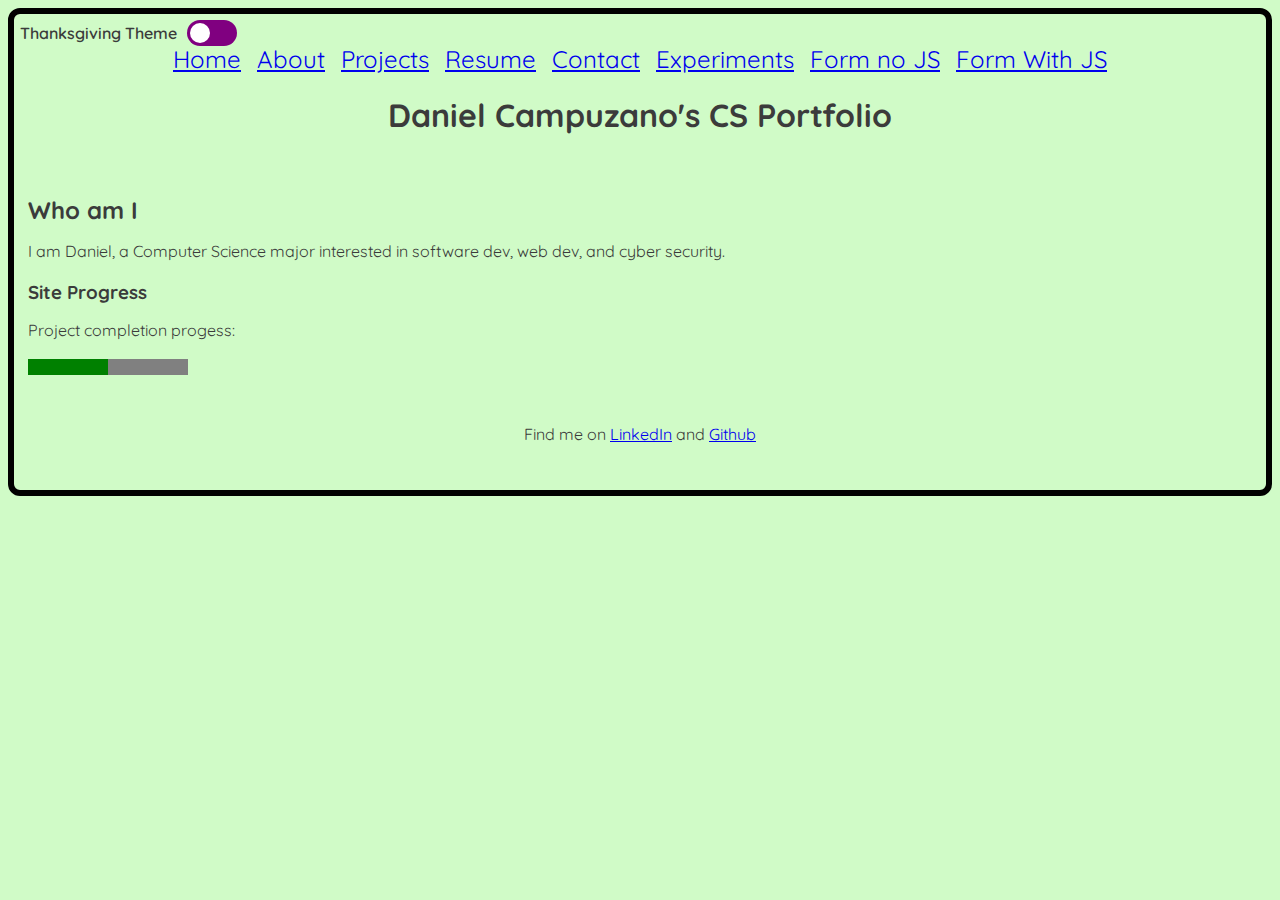
<file: index.html>
<!DOCTYPE html> 
<html lang="en">
<head>
    <meta charset="utf-8">
    <meta name="viewport" content="width=device-width, initial-scale=1">
    <title>Daniel Campuzano's CS Portfolio</title>
    <link rel="stylesheet" href="styles.css">
    <link rel="preconnect" href="https://fonts.googleapis.com">
    <link rel="preconnect" href="https://fonts.gstatic.com" crossorigin>
    <link href="https://fonts.googleapis.com/css2?family=Quicksand:wght@300;400;500;600&display=swap" rel="stylesheet">

    <script src="theme.js"></script>

</head>

<body>
    <header>
        <div class="theme-toggle-container">
            <label for="themeToggle" class="theme-toggle-label">Thanksgiving Theme</label>
            <label class="switch">
                <input type="checkbox" id="themeToggle" name="themeToggle" onclick="toggleTheme()">
                <span class="slider"></span>
            </label>
            <noscript>
                <p style="color: red; font-weight: bold;">
                    Using system default theme. Theme toggle requires JavaScript.
                </p>
            </noscript>
        </div>

        <nav>
            <ul>
                <li><a href="index.html">Home</a></li>
                <li><a href="about.html">About</a></li>
                <li><a href="projects.html">Projects</a></li>
                <li><a href="resume.html">Resume</a></li>
                <li><a href="contact.html">Contact</a></li>
                <li><a href="experiments.html">Experiments</a></li>
                <li><a href="form-no-js.html">Form no JS</a></li> 
                <li><a href="form-with-js.html">Form With JS</a></li>  
            </ul>
        </nav>
                
        <h1>Daniel Campuzano's CS Portfolio</h1>
    </header>

    <main>
        <hgroup>
            <h2>Who am I</h2>
            <p>I am Daniel, a Computer Science major interested in software dev, web dev, and cyber security.</p>

        <section>
            <h3>Site Progress</h3>
            <p>Project completion progess:</p>
            <progress value="50" max="100">50%</progress>
        </section>

    </main>

    <footer>
        <p>Find me on <a href="https://www.linkedin.com/in/daniel-campuzano-936391319">LinkedIn</a> and <a href="https://github.com/dacamp20">Github</a></p>
        <noscript>Please enable JavaScript for best experience.</noscript>
    </footer>

    <script>
        console.log("Portfolio site loaded successfully")
    </script>

</body>
</html>
</file>
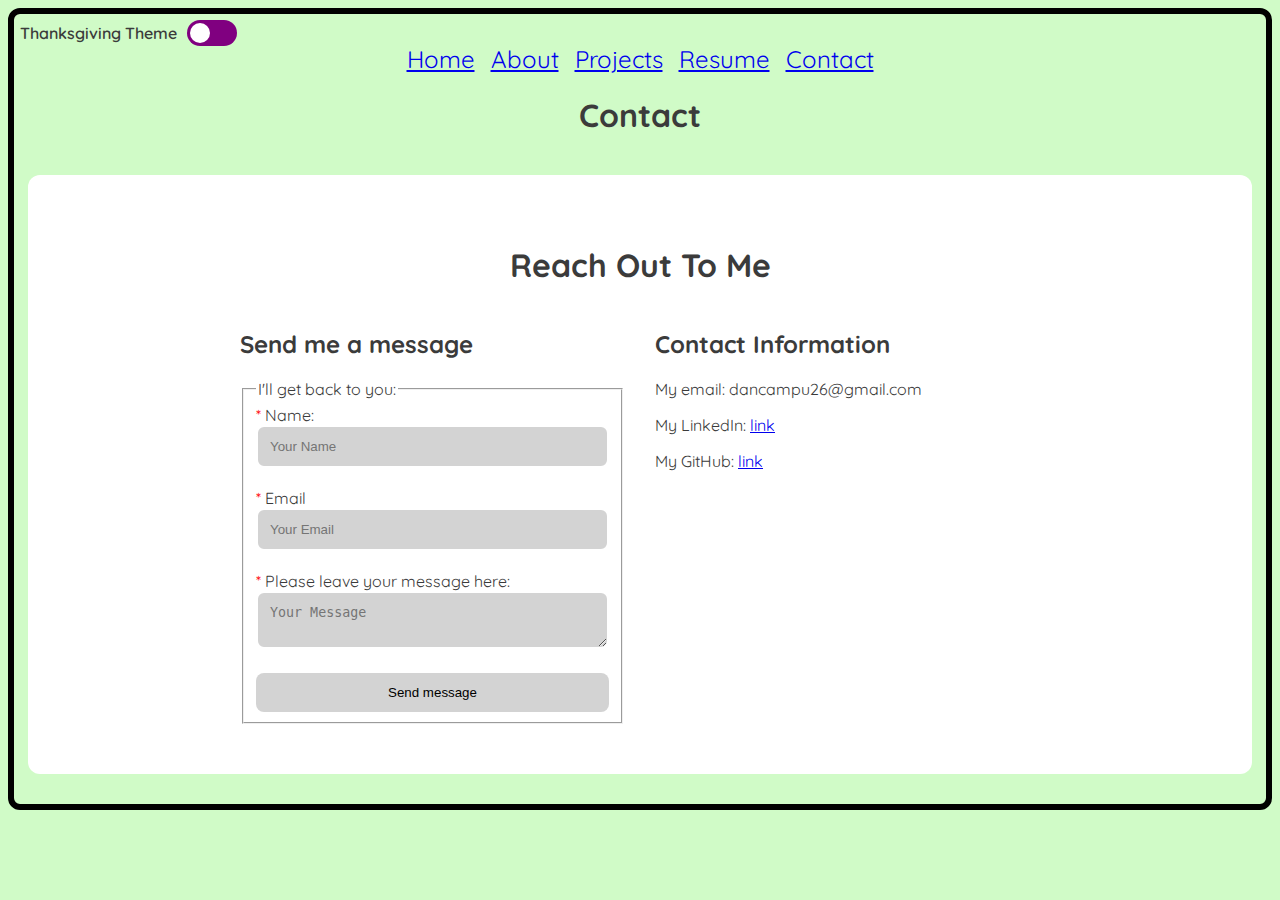
<file: contact.html>
<!DOCTYPE html> 
<html lang="en">
<head>
    <meta charset="utf-8">
    <meta name="viewport" content="width=device-width, initial-scale=1">
    <title>Contact Page</title>
    <link rel="stylesheet" href="styles.css">
    <link rel="preconnect" href="https://fonts.gstatic.com" crossorigin>
    <link href="https://fonts.googleapis.com/css2?family=Quicksand:wght@300;400;500;600&display=swap" rel="stylesheet">

    <script src="theme.js"></script>

</head>

<body>
    <header>
        <div class="theme-toggle-container">
            <label for="themeToggle" class="theme-toggle-label">Thanksgiving Theme</label>
            <label class="switch">
                <input type="checkbox" id="themeToggle" name="themeToggle" onclick="toggleTheme()">
                <span class="slider"></span>
            </label>
            <noscript>
                <p style="color: red; font-weight: bold;">
                    Using system default theme. Theme toggle requires JavaScript.
                </p>
            </noscript>
        </div>

        <nav>
            <ul>
                <li><a href="index.html">Home</a></li>
                <li><a href="about.html">About</a></li>
                <li><a href="projects.html">Projects</a></li>
                <li><a href="resume.html">Resume</a></li>
                <li><a href="contact.html">Contact</a></li>                
            </ul>
        </nav>

        <h1>Contact</h1>
    </header>

    <main>

        <section id="MyLinks" class="contact">
            <div class="contact-container">
                <h2>Reach Out To Me</h2>
                <div class="contact-wrapper">
                    <div class="contact-form">
                        <h3>Send me a message</h3>
                        <form action="https://httpbin.org/post" method="POST">
                            <fieldset >
                                <legend>I'll get back to you:</legend>
                                <div class="form-group">
                                    <label for="name">Name:
                                    <input type="text" name="name" id="name" placeholder="Your Name" required>
                                    </label>
                                </div>
                                <div class="form-group">
                                    <label for="email">Email
                                    <input type="email" name="email" id="email" placeholder="Your Email" required>
                                    </label><br>
                                </div>
                                <div class="form-group">
                                    <label for="message">Please leave your message here:
                                    <textarea name="message" id="message" placeholder="Your Message" required></textarea>
                                    </label>
                                </div>
                                <input type="submit" name="submit" id="submit" value="Send message">
                            </fieldset>
                        </form>
                    </div>
                    <div class="contact-info">
                        <h3>Contact Information</h3>
                        <p>My email: dancampu26@gmail.com</p>
                        <p>My LinkedIn: <a href="https://www.linkedin.com/in/daniel-campuzano-936391319">link</a></p>
                        <p>My GitHub: <a href="https://github.com/dacamp20">link</a></p>
                    </div>
                </div>
           </div>
        </section>

        


    </main>
</body>
</html>
</file>
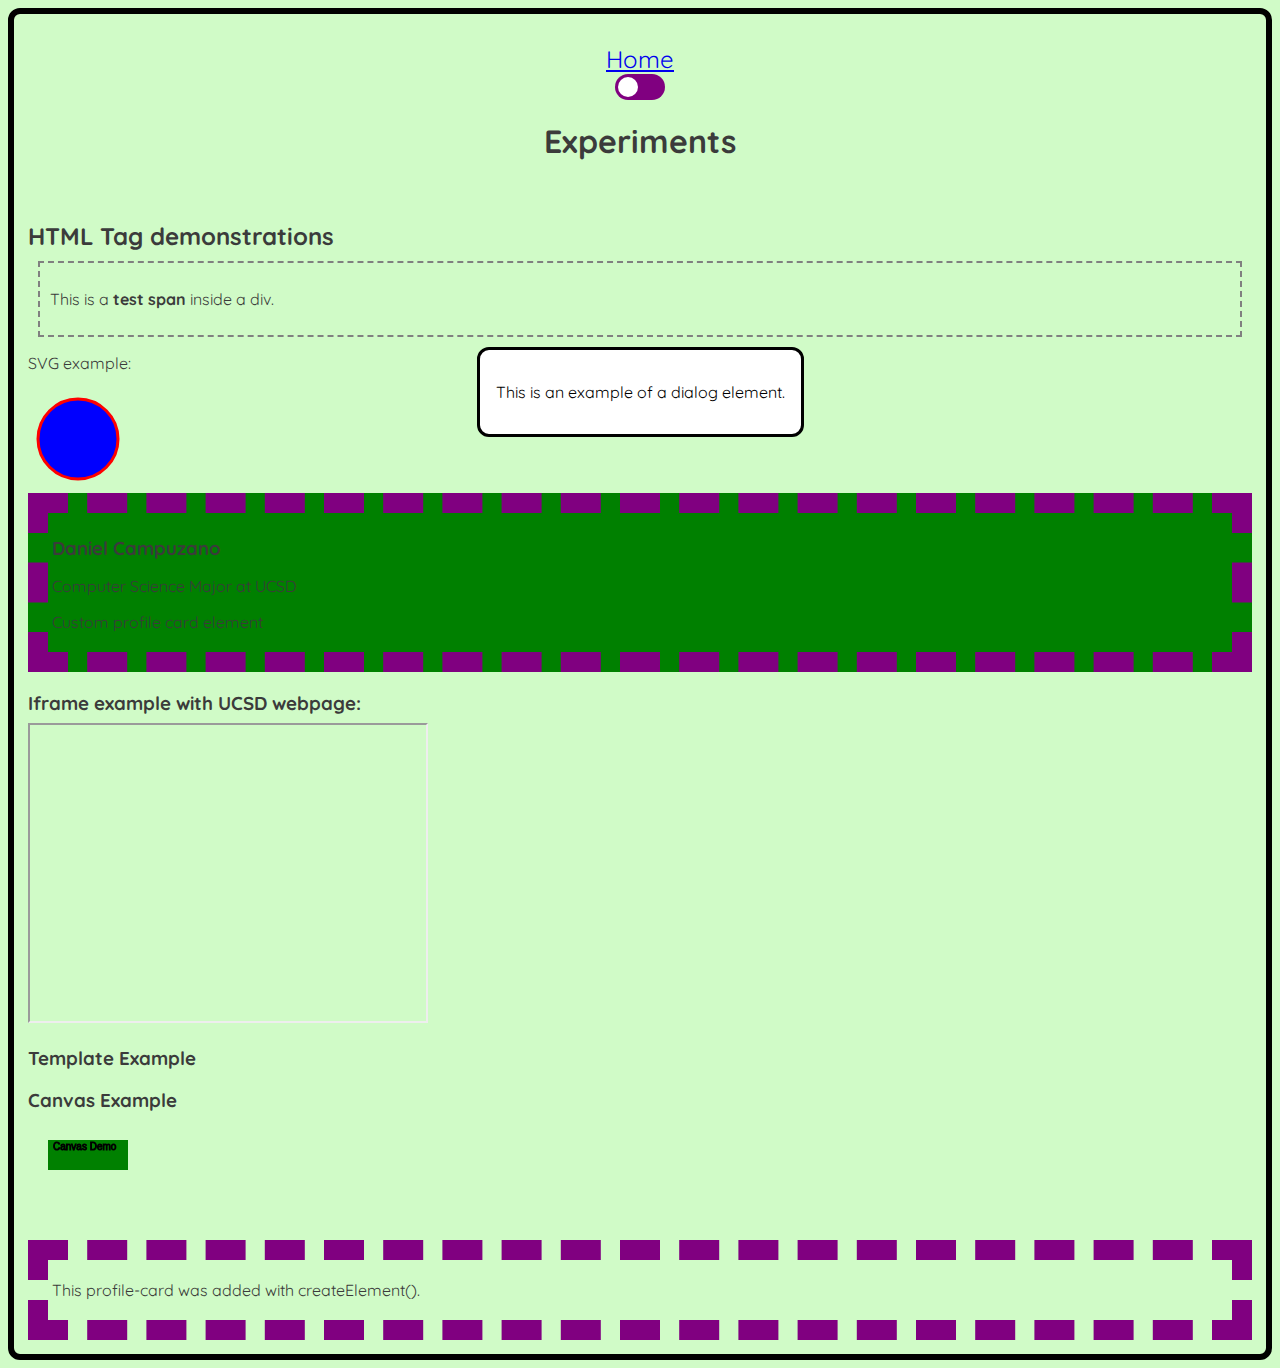
<file: experiments.html>
<!DOCTYPE html> 
<html lang="en">
<head>
    <meta charset="utf-8">
    <meta name="viewport" content="width=device-width, initial-scale=1">
    <title>Experiments Page</title>
    <link rel="stylesheet" href="styles.css">
    <link rel="preconnect" href="https://fonts.googleapis.com">
    <link rel="preconnect" href="https://fonts.gstatic.com" crossorigin>
    <link href="https://fonts.googleapis.com/css2?family=Quicksand:wght@300;400;500;600&display=swap" rel="stylesheet">

    <script src="theme.js"></script>

    <style>
        div.example-box{
            border: 2px dashed gray;
            padding: 10px;
            margin: 10px;
        }
    </style>
</head>
<body>
    <header>
        <nav>
            <ul>
                <li><a href="index.html">Home</a></li>
            </ul>
        </nav>

        <label class="switch">
            <input type="checkbox" id="themeToggle" onclick="toggleTheme()">
            <span class="slider"></span>
        </label>
        <noscript>
            <p style="color: red; font-weight: bold;">
                Using system default theme. Theme toggle requires JavaScript.
            </p>
        </noscript>

        <h1>Experiments</h1>
    </header>

    <main>
        <section>
            <h2>HTML Tag demonstrations</h2>

            <div class="example-box">
                <p>This is a <span style="font-weight:bold;">test span</span> inside a div.</p>
            </div>

            <dialog id="testDialog" open>
                <p>This is an example of a dialog element.</p>
                 
            </dialog>

            <p>SVG example:</p>
            <svg width="100" height="100">
                <circle cx="50" cy="50" r="40" stroke="red" stroke-width="3" fill="blue" />
            </svg>
            
            <div>
                <profile-card>
                    <h3>Daniel Campuzano</h3>
                    <p>Computer Science Major at UCSD</p>
                    <p>Custom profile card element</p>
                </profile-card>
            </div>

            <h3>Iframe example with UCSD webpage:</h3>
            <iframe src="https://ucsd.edu" title="UCSD preview" width="400" height="300"></iframe>

        </section>

        <section>
            <h3>Template Example</h3>
            <template id="cardTemplate">
                <article class="example-box">
                    <h4>Template Card</h4> 
                    <p>This content was inserted using a template.</p>
                </article>
            </template>
            <div id="templateContainer"></div>
        </section>

        <section>
            <h3>Canvas Example</h3>
            <canvas id="demoCanvas" width="100" height="100" style="border: 1px black;"></canvas>
        </section>         
    </main>

    <script>
        //dialog demo
        //document.getElementById("testDialog").showModal();

        //using createElement for my custom profile card
        const anotherCard = document.createElement("profile-card");
        anotherCard.innerHTML = "<p>This profile-card was added with createElement().</p>";
        document.body.appendChild(anotherCard);
        
        // hello world custom element
        class HelloWorld extends HTMLElement {
            constructor() {
                super();
                console.log("Hello world.");
            }
        }
        customElements.define("hello-world", HelloWorld);

        //clone and insert template 
        

        //canvas demo
        const canvas = document.getElementById("demoCanvas");
        const ctx = canvas.getContext("2d");
        ctx.fillStyle = "green";
        ctx.fillRect(20, 20, 80, 30);
        ctx.strokeText("Canvas Demo", 25, 30);
    </script>
    <noscript>Please enable JavaScript for best experience.</noscript>
    <hello-world></hello-world>
</body>
</html>
</file>
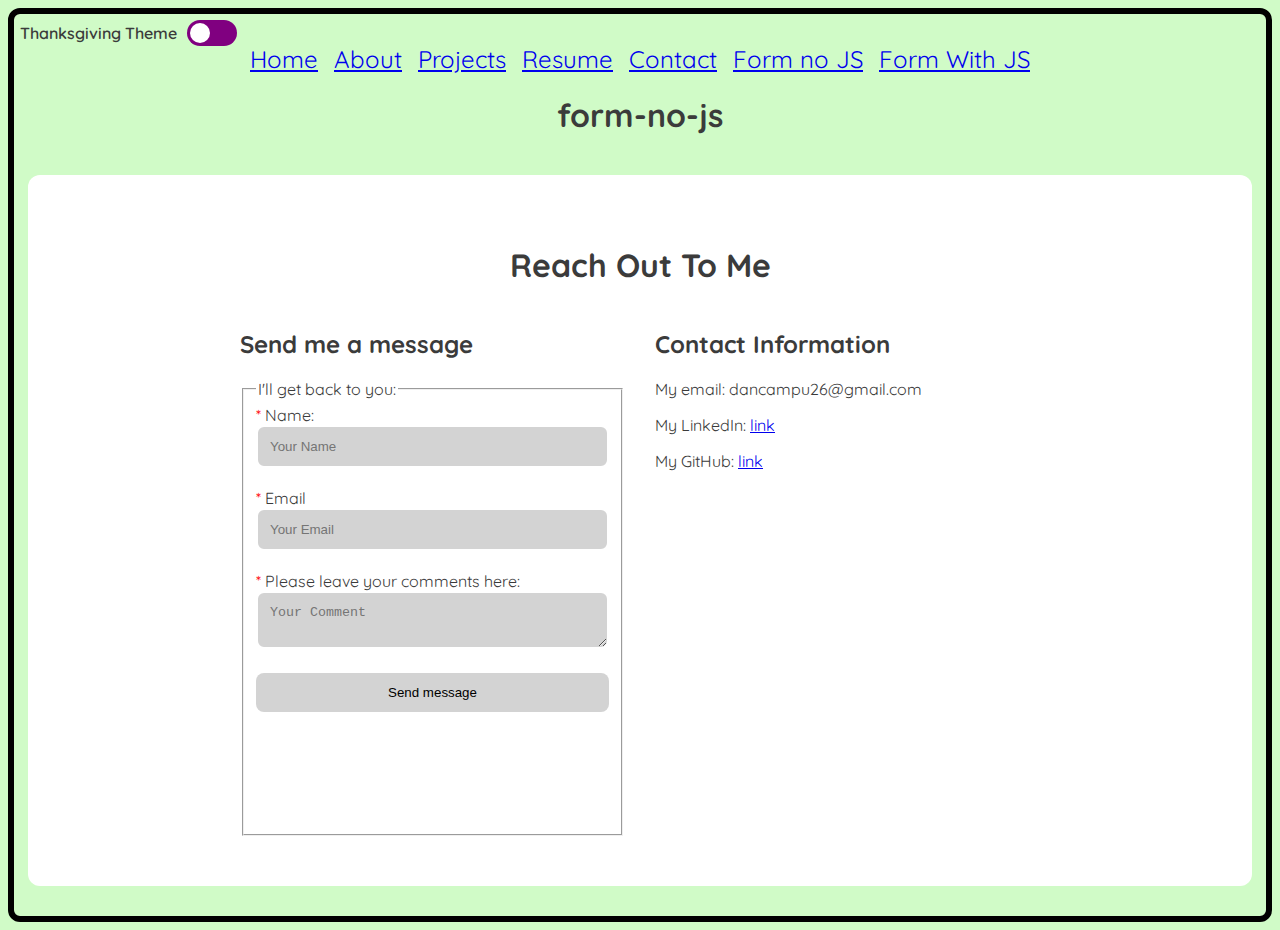
<file: form-no-js.html>
<!DOCTYPE html> 
<html lang="en">
<head>
    <meta charset="utf-8">
    <meta name="viewport" content="width=device-width, initial-scale=1">
    <title>form-no-js</title>
    <link rel="stylesheet" href="styles.css">
    <link rel="preconnect" href="https://fonts.gstatic.com" crossorigin>
    <link href="https://fonts.googleapis.com/css2?family=Quicksand:wght@300;400;500;600&display=swap" rel="stylesheet">

    <script src="theme.js"></script>
</head>

<body>
    <header>
        <div class="theme-toggle-container">
            <label for="themeToggle" class="theme-toggle-label">Thanksgiving Theme</label>
            <label class="switch">
                <input type="checkbox" id="themeToggle" name="themeToggle" onclick="toggleTheme()">
                <span class="slider"></span>
            </label>
            <noscript>
                <p style="color: red; font-weight: bold;">
                    Using system default theme. Theme toggle requires JavaScript.
                </p>
            </noscript>
        </div>

        <nav>
            <ul>
                <li><a href="index.html">Home</a></li>
                <li><a href="about.html">About</a></li>
                <li><a href="projects.html">Projects</a></li>
                <li><a href="resume.html">Resume</a></li>
                <li><a href="contact.html">Contact</a></li>
                <li><a href="form-no-js.html">Form no JS</a></li>    
                <li><a href="form-with-js.html">Form With JS</a></li>              
            </ul>
        </nav>
        
        <h1>form-no-js</h1>
    </header>

    <main>

        <section id="MyLinks" class="contact">
            <div class="contact-container">
                <h2>Reach Out To Me</h2>
                <div class="contact-wrapper">
                    <div class="contact-form">
                        <h3>Send me a message</h3>
                        <form action="https://httpbin.org/post" method="POST">
                            <fieldset>
                                <legend>I'll get back to you:</legend>
                                <div class="form-group">
                                    <label for="name">Name:
                                    <input type="text" name="name" id="name" placeholder="Your Name" minlength="2" maxlength="50" pattern="[A-Za-z\s']+" required>
                                    </label>
                                </div>
                                <div class="form-group">
                                    <label for="email">Email
                                    <input type="email" name="email" id="email" placeholder="Your Email" maxlength="100" required>
                                    </label>
                                </div>
                                <div class="form-group">
                                    <label for="comment">Please leave your comments here:
                                    <textarea name="comment" id="comment" placeholder="Your Comment" minlength="5" maxlength="500" required></textarea>
                                    </label>
                                </div>
                                <input type="hidden" name="possible_bot" id="possible_bot" value="true">
                                <input type="submit" name="submit" id="submit" value="Send message">
                                <output id="form-error" class="error-message"></output>
                                <output id="form-info" class="info-message"></output>
                            </fieldset>
                        </form>
                    </div>
                    <div class="contact-info">
                        <h3>Contact Information</h3>
                        <p>My email: dancampu26@gmail.com</p>
                        <p>My LinkedIn: <a href="https://www.linkedin.com/in/daniel-campuzano-936391319">link</a></p>
                        <p>My GitHub: <a href="https://github.com/dacamp20">link</a></p>
                    </div>
                </div>
           </div>
        </section>

        


    </main>
</body>
</html>
</file>
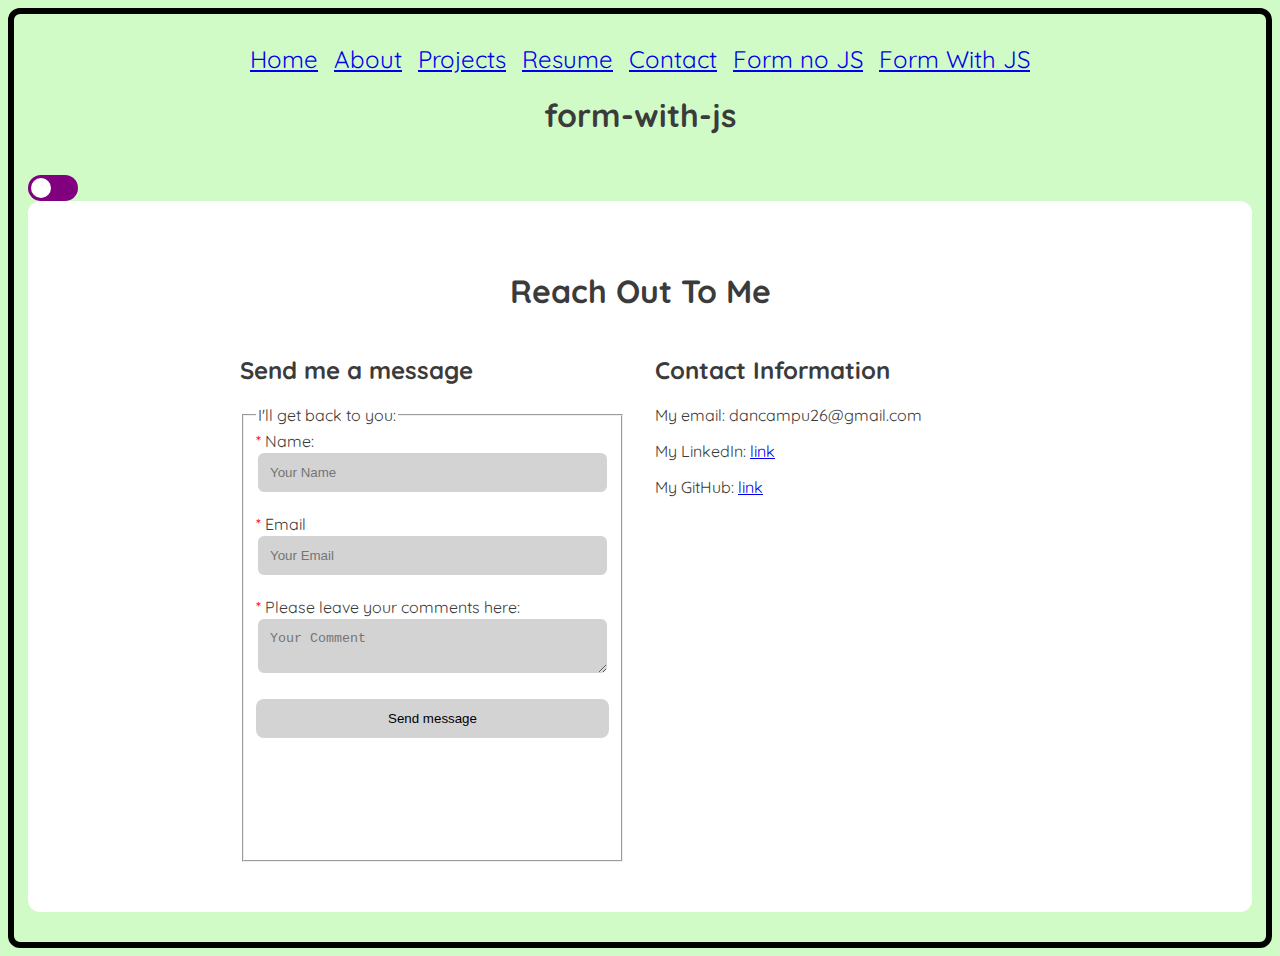
<file: form-with-js.html>
<!DOCTYPE html> 
<html lang="en">
<head>
    <meta charset="utf-8">
    <meta name="viewport" content="width=device-width, initial-scale=1">
    <title>form-no-js</title>
    <link rel="stylesheet" href="styles.css">
    <link rel="preconnect" href="https://fonts.gstatic.com" crossorigin>
    <link href="https://fonts.googleapis.com/css2?family=Quicksand:wght@300;400;500;600&display=swap" rel="stylesheet">

    <script src="form.js"></script>
    <script src="theme.js"></script>
</head>

<body>
    <header>
        <nav>
            <ul>
                <li><a href="index.html">Home</a></li>
                <li><a href="about.html">About</a></li>
                <li><a href="projects.html">Projects</a></li>
                <li><a href="resume.html">Resume</a></li>
                <li><a href="contact.html">Contact</a></li>
                <li><a href="form-no-js.html">Form no JS</a></li> 
                <li><a href="form-with-js.html">Form With JS</a></li>               
            </ul>
        </nav>
        <h1>form-with-js</h1>
    </header>

    <main>
        <label class="switch">
            <input type="checkbox" id="themeToggle" onclick="toggleTheme()">
            <span class="slider"></span>
        </label>

        <section id="MyLinks" class="contact">
            <div class="contact-container">
                <h2>Reach Out To Me</h2>
                <div class="contact-wrapper">
                    <div class="contact-form">
                        <h3>Send me a message</h3>
                        <form action="https://httpbin.org/post" method="POST" id="contact-form">
                            <fieldset>
                                <legend>I'll get back to you:</legend>
                                <div class="form-group">
                                    <label for="name">Name:
                                    <input type="text" name="name" autocomplete="name" id="name" placeholder="Your Name" minlength="2" maxlength="50" pattern="[A-Za-z\s']+" required>
                                    </label>
                                </div>
                                <div class="form-group">
                                    <label for="email">Email
                                    <input type="email" name="email" autocomplete="email" id="email" placeholder="Your Email" maxlength="100" required>
                                    </label>
                                </div>
                                <div class="form-group">
                                    <label for="comment">Please leave your comments here:
                                    <small id="comment-counter"></small>
                                    <textarea name="comment" id="comment" placeholder="Your Comment" minlength="5" maxlength="500" required></textarea>
                                    </label>
                                </div>
                                <input type="hidden" name="possible_bot" id="possible_bot" value="true">
                                <!--<input type="submit" name="submit" id="submit" value="Send message">-->
                                <button type="submit" id="submit">Send message</button>
                                <input type="hidden" name="form_errors" id="form-errors" value="">
                                <output id="form-error" class="error-message"></output>
                                <output id="form-info" class="info-message"></output>
                            </fieldset>
                        </form>
                    </div>
                    <div class="contact-info">
                        <h3>Contact Information</h3>
                        <p>My email: dancampu26@gmail.com</p>
                        <p>My LinkedIn: <a href="https://www.linkedin.com/in/daniel-campuzano-936391319">link</a></p>
                        <p>My GitHub: <a href="https://github.com/dacamp20">link</a></p>
                    </div>
                </div>
           </div>
        </section>

        


    </main>
</body>
</html>
</file>
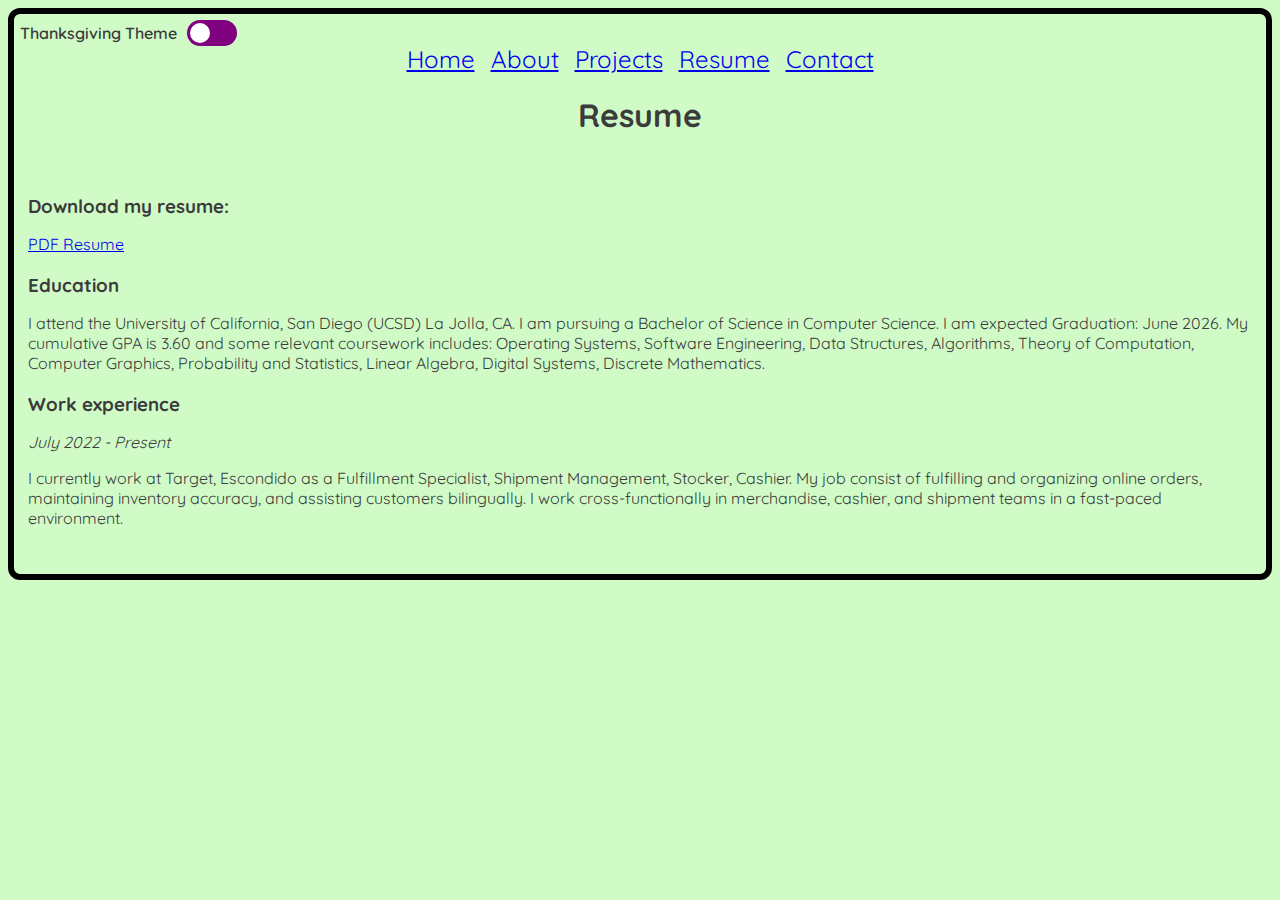
<file: resume.html>
<!DOCTYPE html> 
<html lang="en">
<head>
    <meta charset="utf-8">
    <meta name="viewport" content="width=device-width, initial-scale=1">
    <title>Resume Page</title>
    <link rel="stylesheet" href="styles.css">
    <link rel="preconnect" href="https://fonts.gstatic.com" crossorigin>
    <link href="https://fonts.googleapis.com/css2?family=Quicksand:wght@300;400;500;600&display=swap" rel="stylesheet">

    <script src="theme.js"></script>

</head>

<body>
    <header>
        <div class="theme-toggle-container">
            <label for="themeToggle" class="theme-toggle-label">Thanksgiving Theme</label>
            <label class="switch">
                <input type="checkbox" id="themeToggle" name="themeToggle" onclick="toggleTheme()">
                <span class="slider"></span>
            </label>
            <noscript>
                <p style="color: red; font-weight: bold;">
                    Using system default theme. Theme toggle requires JavaScript.
                </p>
            </noscript>
        </div>

        <nav>
            <ul>
                <li><a href="index.html">Home</a></li>
                <li><a href="about.html">About</a></li>
                <li><a href="projects.html">Projects</a></li>
                <li><a href="resume.html">Resume</a></li>
                <li><a href="contact.html">Contact</a></li>
                 
            </ul>
        </nav>
        
        <h1>Resume</h1>
    </header>

    <main>
        <div>
            <article id="download">
                <h3>Download my resume:</h3>
                <p><a href="danielCresume.pdf" download>PDF Resume</a></p>
            </article>

            <article id="education">
                <h3>Education</h3>
                <p>I attend the University of California, San Diego (UCSD) La Jolla, CA. I am pursuing a Bachelor of Science in Computer Science. I am expected Graduation: June 2026. My cumulative GPA is 3.60 and some relevant coursework includes: Operating Systems, Software Engineering, Data Structures, Algorithms, Theory of Computation, Computer Graphics, Probability and Statistics, Linear Algebra, Digital Systems, Discrete Mathematics.</p>
            </article>

            <article id="experience">
                <h3>Work experience</h3>
                <p><i>July 2022 - Present</i></p>
                <p>I currently work at Target, Escondido as a Fulfillment Specialist, Shipment Management, Stocker, Cashier. My job consist of fulfilling and organizing online orders, maintaining inventory accuracy, and assisting customers bilingually. I work cross-functionally in merchandise, cashier, and shipment teams in a fast-paced environment.</p>
            </article>
        </div>
    </main>
</body>
</html>
</file>
<file: styles.css>
:root {
    /* Color variable */
    --light-background-color: #d0fbc7;
    --light-text-color: #3b3b3b;
    --light-text-box-color: white;
    --light-input-box-color: lightgrey;
    --dark-background-color: #121212;
    --dark-text-color: #fafafa;    
    --dark-text-box-color: grey;   
    --dark-input-box-color: white;
    --accent-color: #a3c4f3;
    --accent-color-2: #ffcfe1;
    --surface-color: #ffffff;
    --border-color: #e6e6e6;

    --wide-gamut-color: color(display-p3, 1 0.75 0.95);
    --purple-color-mix: color-mix(in srgb, red 50%, blue 50%);

    /*rounded corner scale*/
    --radius-size: 12px;

    /*Thanksgiving theme variables*/
    --thanksgiving-background-color: rgb(50, 25, 0); 
    --thanksgiving-text-color: darkorange;
    --thanksgiving-text-box-color: rgb(0, 55, 0);
    --thanksgiving-input-box-color: rgb(255, 230, 184);

    


}

:root {
    color-scheme: light dark;
    color: light-dark(var(--light-text-color, black), var(--dark-text-color, white));
    background-color: light-dark(var(--light-background-color, white), var(--dark-background-color, black));

}

html{
    font-size: 16px;
}

*{
    box-sizing: border-box;
}

body {
    font-family: "Quicksand", sans-serif;
    border: 6px solid black;
    border-radius: var(--radius-size, 12px);
    padding: 14px;  
}

main, header, footer {
    max-width: 2400px;
    margin: auto;
    padding: 1rem 0;
}

header , footer{
    min-height: 4dvh;
    text-align: center;
}

video, input, textarea, section, article, nav, progress, dialog {
    border-radius: var(--radius-size, 12px);
}
video{
    max-width: 100%;
    height: auto;
    object-fit: contain;
    background-color: black;
}
figure img{
    object-fit: cover;
    object-position: center;
    border-radius: 50%;
    border: 4px solid light-dark(var(--light-text-color, black), var(--dark-text-color, white));
    height: auto;
}

nav ul { 
    max-width: max-content;
    font-size: clamp(0.7rem, 2dvw, 1.5rem);
    list-style: none; 
    display: flex;
    justify-content: center;
    gap: 1rem; 
    padding: 0; 
    margin: auto;
}
nav a{
    transition: transform 0.3s ease, box-shadow 0.3s ease;
}
nav a:hover{
    transform: translateY(-5px);
    box-shadow: 0 5px 40px light-dark(black, purple);
    color: light-dark(black, var(--purple-color-mix, purple));
    font-style: italic;
}

h1, h2, h3, h4 {
    color: var(--text-color);
    margin-bottom: 0.5rem;
}

/*Timeline animation on projects page*/
.timeline{
    position: relative;
    max-width: 1200px;
    margin: 100px auto;
}
.timeline::after{
    content: '';
    position: absolute;
    width: 6px;
    height: 100%;
    background: light-dark(var(--light-text-box-color, white), var(--dark-text-box-color, grey));
    top: 0;
    left: 50%;
    margin-left: -3px;
    z-index: -1;
    animation: moveline 4s linear forwards;
}
@keyframes moveline {
    0%{
        height: 0;
    }
    100%{
        height: 100%;
    }
    
}

.container{
    padding: 10px 50px;
    position: relative;
    width: 50%;
    animation: movedown 1s linear forwards;
    opacity: 0;
}
@keyframes movedown {
    0%{
        opacity: 1;
        transform: translateY(-30px);
    }
    100%{
        opacity: 1;
        transform: translateY(0px);
    }
}
.container:nth-child(1){
    animation-delay: 0.1s;
}
.container:nth-child(2){
    animation-delay: 1.2s;
}
.container:nth-child(3){
    animation-delay:2.2s;
}
.container:nth-child(4){
    animation-delay: 3s;
}

.text-box{
    
    background-color: light-dark(var(--light-text-box-color, white), var(--dark-text-box-color, black));
    color: light-dark(var(--light-text-color, black), var(--dark-text-color, white));
    position: relative;
    border-radius: 6px;
    border: 1px solid black;
    
    transition: transform 0.3s ease, box-shadow 0.3s ease;
    & h3{
        color: light-dark(var(--light-text-color, black), var(--dark-text-color, white));
    }
    & small{
        display: inline-block;
        margin-bottom: 14px;
    }
}
.text-box:hover{
    transform: translateY(-5px);
    box-shadow: 0 10px 20px light-dark(var(--light-text-color, black), var(--dark-text-color, white));
}

.left-container{
    left: 0;
}
.right-container{
    left: 50%;
}
.container img{
    position: absolute;
    width: 40px;
    height: 40px;
    border-radius: 50% ;
    right: -20px;
    top: 32px;
    z-index: 10;
}
.right-container img{
    left: -20px;
}

.left-container-arrow{
    height: 0;
    width: 0;
    position: absolute;
    top: 28px;
    z-index: 1;
    border-top: 14px solid transparent;
    border-bottom: 14px solid transparent;
    border-left: 14px solid light-dark(var(--light-text-box-color, white), var(--dark-text-box-color, grey));
    right: -14px;
}
.right-container-arrow{
    height: 0;
    width: 0;
    position: absolute;
    top: 28px;
    z-index: 1;
    border-top: 14px solid transparent;
    border-bottom: 14px solid transparent;
    border-right: 14px solid light-dark(var(--light-text-box-color, white), var(--dark-text-box-color, grey));
    left: -14px;
}

/*Contact page layout*/
.contact{
    min-height: 30vh;
    background-color: light-dark(var(--light-text-box-color, white), var(--dark-text-box-color, grey));
    padding: 50px;
    text-align: center;
}
.contact-container{
    max-width: 800px;
    margin: 0 auto;
    & h2{
        font-size: 32px;
        margin: 20px;
        color: light-dark(var(--light-text-color, black), var(--dark-text-color, white));
    }
}
.contact-wrapper{
    display: grid;
    grid-template-columns: repeat(2, 1fr);
    grid-gap: 30px;
}
.contact-form{
    text-align: left;
    & h3{
        font-size: 24px;
        margin-bottom: 20px;
        color: light-dark(var(--light-text-color, black), var(--dark-text-color, white));
    }
}
.form-group{
    margin-bottom: 20px;
}
input, textarea, button{
    width: 100%;
    padding: 12px;
    border-radius: 8px;
    border: none;
    background-color: light-dark(var(--light-input-box-color) , var(--dark-input-box-color));
    color: black;
}
input:focus,
textarea:focus{
    outline: none;
    box-shadow: 0 0 8px black;
}
input:required,
textarea:required{
    border: 2px solid white;
}
input:user-invalid,
textarea:user-invalid{
    border: 2px solid red;
    background-color: pink;
}
input:user-valid,
textarea:valid{
    border: 2px solid green;
    background-color: lightgreen;
}
label[for]:has(input:required)::before{
    content: "* ";
    color: red;
}
label[for]:has(textarea:required)::before{
    content: "* ";
    color: red;
}
output {
    display: block;
    margin: 20px 0;
    padding: 12px;
    border-radius: 8px;
    background-color: light-dark(var(--light-input-box-color) , var(--dark-input-box-color));
    opacity: 0;
    transition: opacity 0.5s ease-in-out;
}
.error-message {
    border: 1px solid red;
    color: red;
    font-weight: 600;
}
.info-message {
    border: 1px solid blue;
    color: blue;
    font-weight: 600;
}
.contact-info{
    text-align: left;
    & h3{
        font-size: 24px;
        margin-bottom: 20px;
        color: light-dark(var(--light-text-color, black), var(--dark-text-color, white));
    }
    & p{
        margin-bottom: 10px;
        color: light-dark(var(--light-text-color, black), var(--dark-text-color, white));
    }
}

/*Theme toggle*/
.theme-toggle-container{
    position: absolute;
    top: 20px;
    left: 20px;

    display: flex;
    align-items: center;
    gap: 10px;
    z-index: 1000;
}
.theme-toggle-label{
    font-size: 1rem;
    font-weight: 600;
        color: light-dark(var(--light-text-color, black), var(--dark-text-color, white));
}
.switch{
    position: relative;
    display: inline-block;
    width: 50px;
    height: 26px;

    & input{
        opacity: 0;
        width: 0;
        height: 0;
    }
}
.slider{
    position: absolute;
    cursor: pointer;
    top: 0;
    left: 0;
    right: 0;
    bottom: 0;
    background-color: purple;
    transition: 0.5s;
    border-radius: 26px;
}
.slider::before{
    position: absolute;
    content: "";
    height: 20px;
    width: 20px;
    left: 3px;
    bottom: 3px;
    background-color: white;
    border-radius: 50%;
    transition: 0.5s;
}
.switch input:checked + .slider{
    background-color: darkorange;
}
.switch input:checked + .slider::before{
    transform: translateX(24px);
}

/*Desktop: 1025px and up*/
@media screen and (min-width: 1025px) {
    .timeline {
        max-width: 1400px;
        margin: 100px auto;
    }
    .container {
        padding: 10px 50px;
        width: 50%
    }
    .text-box{
        padding: 20px 30px;
        font-size: 16px;
    }
    
}

/*Tablet: 768px-1024px*/
@media screen  and (min-width:768px) and (max-width:1024px){
    figure img{
        max-width: 300px;        
        max-height: 300px;
    }
    img{
        max-width: 225px;
        max-height: 225px;
    }
    .timeline{
        margin: 50px auto;
    }    
    .container{
        padding: 5px 40px;
        width: 50%;        
    }
    .text-box{
        padding: 15px 25px;
        font-size: 14px;
        & small{
            margin-bottom: 12px;
        }
    }
}

/*Phone: 0px-767px*/
@media screen  and (max-width:767px){
    figure img{
        max-width: 200px;        
        max-height: 200px;
    }
    img{
        max-width: 150px;
        max-height: 150px;
    }
    .timeline{
        margin: 50px auto;
    }    
    .timeline::after{
        left: 30px;
    }
    .container{
        width: 100%;
        padding-left: 80px;
        padding-right: 25px;
    }
    .text-box{
        font-size: 12px;
        padding: 10px 15px;
        & small{
            margin-bottom: 10px;
        }
    }
    .right-container{
        left: 0;
    }
    .left-container img, .right-container img{
        left: 10px;
    }
    .left-container-arrow, .right-container-arrow{
        border-right: 15px solid light-dark(var(--light-text-box-color, white), var(--dark-text-box-color, grey));
        border-left: 0;
        left: -14px;
    }
    .container video{
        max-width: 150px;
    }
    nav::before{
        content: '☰ Menu';
        display: block;
        text-align: left;
        font-size: 1.2rem;
        margin-bottom: 1rem;
        color: light-dark(var(--light-text-color, black), var(--dark-text-color, white));
    }
    nav ul{
        flex-direction: column;
        gap: 1.25rem;
    }
    .contact-container{
        padding: 20px;
    }
    .contact-wrapper{
        grid-template-columns: 1fr;
    }
}

/*extra credit*/
div:has(profile-card){
    background-color: green;
}
profile-card { 
    display: block; 
    padding: 4px; 
    border: 10px dashed var(--wide-gamut-color, blue); /*using wide gamut color()*/
    border: 20px dashed var(--purple-color-mix, red); /*fallback if wide gamut color not available using color-mix()*/

}
</file>
